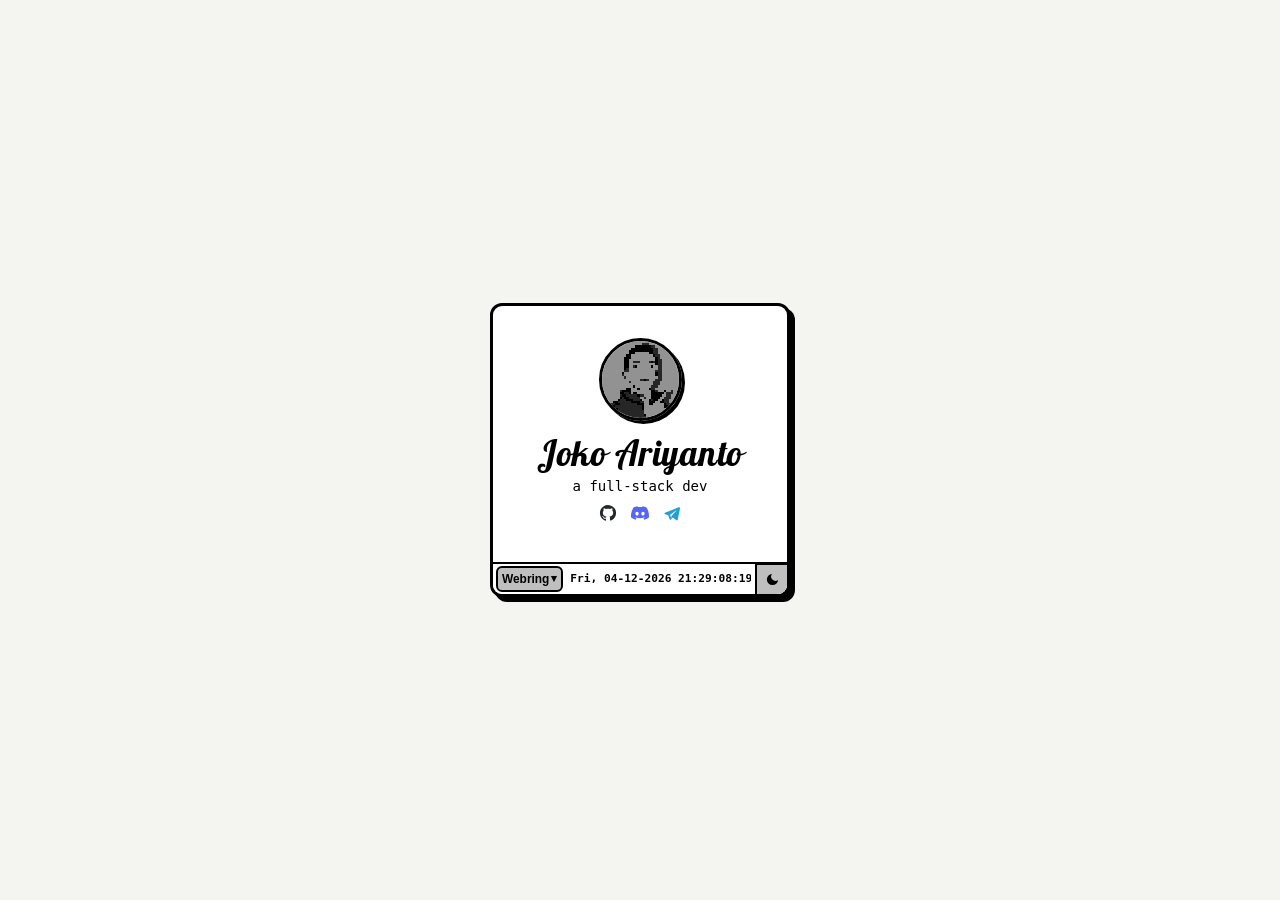
<file: index.html>
<!DOCTYPE html><html lang="en"><head><meta charset="UTF-8"><meta name="viewport" content="width=device-width, initial-scale=1.0, maximum-scale=1.0, user-scalable=no"><link rel="icon" href="img/logo.png"><link href="https://fonts.googleapis.com/css2?family=Lobster&display=swap" rel="stylesheet"><title>Joko Ariyanto</title><style>html{font-size:100%}:root{--bg-color:#f4f4f0;--card-bg:#fff;--text-color:#000;--accent-color:#bfbfbf;--border-color:#000;--shadow-color:#000;--disabled-item-color:#888888}[data-theme=night]{--bg-color:#121212;--card-bg:#1e1e1e;--text-color:#fff;--accent-color:#bfbfbf;--border-color:#fff;--shadow-color:#fff;--disabled-item-color:#777777}body{height:100vh;display:grid;place-content:center;background:var(--bg-color);color:var(--text-color);text-align:center;font-family:monospace,sans-serif;font-size:.875rem;margin:0;overflow:hidden;transition:background .3s ease,color .3s ease}body.gb{min-height:100vh;display:flex;flex-direction:column;justify-content:flex-start;align-items:center;margin:0;padding:24px 10px;box-sizing:border-box;overflow-y:auto!important;overflow-x:hidden!important}p{margin:0 0 .6rem}a{color:var(--text-color);text-decoration:none;font-weight:700}a:hover{background:var(--accent-color);color:#000}#container{width:300px;max-width:88vw;padding:2rem 15px 1.8rem 15px;box-sizing:border-box;background:var(--card-bg);border:3px solid var(--border-color);box-shadow:5px 5px 0 var(--shadow-color);border-radius:12px;display:flex;flex-direction:column;align-items:center;position:relative;overflow:hidden;transition:background .3s ease,border .3s ease,box-shadow .3s ease}body.gb #container{width:450px!important;max-width:92vw!important;height:auto!important;max-height:none!important;overflow:visible!important;margin:auto auto!important;border:3px solid var(--border-color,#000000)!important;box-shadow:5px 5px 0 var(--shadow-color,#000000)!important;border-radius:12px!important}body.gb #container .bottom-navbar{border-bottom-left-radius:9px;border-bottom-right-radius:9px}body.gb #container .bottom-navbar .theme-btn{border-bottom-right-radius:9px}.nav-line{height:30px;flex:1 1 auto;min-width:40px;box-sizing:border-box;overflow:hidden;position:relative;display:flex;align-items:center;white-space:nowrap;cursor:pointer;user-select:none}.marquee-text{position:absolute;left:0;font-size:80%;font-weight:700;color:var(--text-color);animation:marquee 8s linear infinite}.nav-line.paused .marquee-text{animation-play-state:paused}@keyframes marquee{0%{transform:translateX(180px)}100%{transform:translateX(-100%)}}.bottom-navbar .theme-btn{width:32px;height:32px;flex:0 0 32px;background:var(--accent-color);border-top:2px solid var(--border-color);border-left:2px solid var(--border-color);border-right:none;border-bottom:none;border-radius:0 0 9px 0;cursor:pointer;display:grid;place-content:center;padding:0;margin:0;box-sizing:border-box;transition:background .2s ease,color .2s ease}.bottom-navbar .theme-btn:hover{background:var(--card-bg);color:var(--text-color)}.bottom-navbar .theme-btn svg{width:15px;height:15px}#avatar{image-rendering:pixelated;height:5.5em;width:5.5em;object-fit:cover;border:3px solid var(--border-color);border-radius:50%;margin-bottom:.6rem;box-shadow:3px 3px 0 var(--shadow-color);transition:transform .1s ease,box-shadow .1s ease}#avatar:hover{transform:translateY(2px);box-shadow:none}#title{margin:0 0 .2rem;font-size:2.2rem;font-family:'Lobster',cursive;font-weight:400;letter-spacing:.5px}.social-icons{display:inline-flex;gap:14px;justify-content:center;align-items:center;margin:0 0 1.5rem}.social-icons a{display:inline-flex;padding:0;background:#fff0;border:none;border-radius:0;box-shadow:none;transition:transform .15s ease,opacity .15s ease}.social-icons a:hover{background:#fff0;transform:translateY(-2px);opacity:.8;padding:0;box-shadow:none}.social-github svg{fill:#24292e}[data-theme=night] .social-github svg{fill:#fff}.social-discord svg{fill:#5865F2}.social-telegram svg{fill:#229ED9}.social-icons svg{width:18px;height:18px;transition:fill .2s ease}@keyframes fadeIn{from{opacity:0;transform:translateY(5px)}to{opacity:1;transform:translateY(0)}}.dropdown{position:relative;display:inline-block;vertical-align:middle}.drop-btn{background:var(--card-bg);color:var(--text-color);border:2px solid var(--border-color);border-radius:6px;height:26px;padding:0 4px;font-size:85%;font-weight:700;cursor:pointer;display:inline-flex;align-items:center;gap:2px;box-shadow:none;transition:background .1s ease;box-sizing:border-box}.drop-btn:hover{background:var(--accent-color);color:#000}@keyframes blinkArrow{0%,100%{opacity:1}50%{opacity:.2}}.drop-arrow{font-size:90%;line-height:1;display:inline-block;animation:blinkArrow 1.2s infinite ease-in-out}.drop-menu{display:none;position:absolute;background:var(--card-bg);border:2px solid var(--border-color);border-radius:6px;z-index:99999;text-align:left;box-sizing:border-box;min-width:84px}.drop-menu.show{font-size:85%;display:block;animation:fadeIn .3s ease forwards}.drop-menu div{padding:7px 9px;cursor:pointer;color:var(--text-color);font-size:85%;font-weight:700;border-bottom:1px solid var(--border-color)}.drop-menu div.disabled-item{color:var(--disabled-item-color);opacity:.65}.drop-menu div.disabled-item:hover{background:#fff0;color:var(--disabled-item-color)}.drop-menu div:last-child{border-bottom:none}.drop-menu div:not(.disabled-item):hover{background:var(--accent-color);color:#000}.bottom-navbar{width:calc(100% + 30px);margin-left:-15px;margin-right:-15px;margin-bottom:-1.8rem;margin-top:1rem;padding:0 0 0 3px;display:flex;align-items:center;justify-content:space-between;gap:4px;background:var(--card-bg);border-top:2px solid var(--border-color);box-sizing:border-box;height:32px}.bottom-navbar .nav-left{display:flex;align-items:center;gap:3px;flex:0 0 auto}.bottom-navbar .wr-icon-btn{display:inline-flex;align-items:center;justify-content:center;height:26px;width:26px;padding:0;background:var(--accent-color);border:2px solid var(--border-color);border-radius:6px;box-shadow:none;transition:background .2s ease;color:#000;box-sizing:border-box}.bottom-navbar .wr-icon-btn:hover{background:var(--card-bg);color:var(--text-color)}.bottom-navbar .wr-icon-btn svg{width:15px;height:15px;stroke:currentColor}.fade-anim{opacity:1;visibility:visible;transition:opacity .3s ease,visibility .3s ease}.fade-anim.hidden{opacity:0;visibility:hidden;pointer-events:none;width:0;overflow:hidden;margin:0;padding:0}#giscus-wrapper{width:100%;text-align:left;box-sizing:border-box;padding:0 5px}@media (min-width:768px){#giscus-wrapper{padding:0 20px!important}}</style></head><body><div id="container"><img id="avatar" src="img/logo.png" alt="Avatar"><h1 id="title">Joko Ariyanto</h1><p>a full-stack dev</p><p class="social-icons"><a href="https://github.com/jokoarynt" target="_blank" title="GitHub" class="social-github"><svg viewBox="0 0 24 24"><path d="M12 1.25C6.06 1.25 1.25 6.06 1.25 12c0 4.75 3.08 8.78 7.35 10.2.54.1.74-.23.74-.52 0-.26-.01-1.12-.01-2.03-2.99.65-3.62-1.27-3.62-1.27-.49-1.24-1.19-1.57-1.19-1.57-.98-.67.07-.65.07-.65 1.08.08 1.65 1.11 1.65 1.11.96 1.64 2.51 1.17 3.12.89.1-.7.37-1.17.68-1.44-2.39-.27-4.9-1.19-4.9-5.31 0-1.17.42-2.13 1.11-2.88-.11-.27-.48-1.37.11-2.85 0 0 .9-.29 2.95 1.1.86-.24 1.78-.36 2.69-.36.91 0 1.83.12 2.69.36 2.05-1.39 2.95-1.1 2.95-1.1.59 1.48.22 2.58.11 2.85.69.75 1.11 1.71 1.11 2.88 0 4.13-2.52 5.04-4.92 5.3.38.33.73.98.73 1.98 0 1.43-.01 2.58-.01 2.93 0 .29.19.62.74.51 4.27-1.42 7.35-5.45 7.35-10.2 0-5.94-4.81-10.75-10.75-10.75z"/></svg></a><a href="https://discord.com/users/1559719492014186618" target="_blank" title="Discord" class="social-discord"><svg viewBox="0 0 24 24"><path d="M20.317 4.37a19.791 19.791 0 00-4.885-1.515.074.074 0 00-.079.037c-.21.375-.444.864-.608 1.25a18.27 18.27 0 00-5.487 0 12.64 12.64 0 00-.617-1.25.077.077 0 00-.079-.037A19.736 19.736 0 003.677 4.37a.07.07 0 00-.032.027C.533 9.046-.32 13.58.099 18.057a.082.082 0 00.031.057 19.9 19.9 0 005.993 3.03.078.078 0 00.084-.028c.462-.63.874-1.295 1.226-1.994.021-.041.001-.09-.041-.106a13.107 13.107 0 01-1.872-.892.077.077 0 01-.008-.128 10.2 10.2 0 00.372-.292.074.074 0 01.077-.01c3.927 1.793 8.18 1.793 12.061 0a.074.074 0 01.078.01c.12.098.246.198.373.292a.077.077 0 01-.006.127 12.299 12.299 0 01-1.873.892.077.077 0 00-.041.107c.36.698.772 1.362 1.225 1.993a.076.076 0 00.084.028 19.839 19.839 0 006.002-3.03.077.077 0 00.032-.054c.5-5.177-.838-9.674-3.549-13.66a.061.061 0 00-.031-.028zM8.02 15.33c-1.183 0-2.157-1.085-2.157-2.419 0-1.333.956-2.419 2.157-2.419 1.21 0 2.176 1.096 2.157 2.42 0 1.333-.956 2.418-2.157 2.418zm7.975 0c-1.183 0-2.157-1.085-2.157-2.419 0-1.333.955-2.419 2.157-2.419 1.21 0 2.176 1.096 2.157 2.42 0 1.333-.946 2.418-2.157 2.418z"/></svg></a><a href="https://jokoarynt.t.me" target="_blank" title="Telegram" class="social-telegram"><svg viewBox="0 0 24 24"><path d="M22.05 4.66a1.05 1.05 0 0 0-1.12-.17L2.64 11.54a1.05 1.05 0 0 0 .06 1.97l4.43 1.48 1.66 5.29a1.05 1.05 0 0 0 1.79.41l2.53-2.58 4.86 3.57a1.05 1.05 0 0 0 1.65-.63l3.1-15.4a1.05 1.05 0 0 0-.67-1.28zM9.49 14.37l9.29-6.64-7.43 8.21-.31 3.09-1.55-4.66z"/></svg></a></p><nav class="bottom-navbar"><div class="nav-left webring-container"><span class="dropdown" id="customDropdown"><button class="drop-btn" id="dropBtn" onclick="toggleDropdown(event)"><span id="dropLabel">Webring</span><span class="drop-arrow">&#9662;</span></button></span><div id="wrActionButtons" class="fade-anim hidden" style="display:inline-flex;align-items:center;gap:3px;"><a id="wr-site" class="wr-icon-btn" href="#" target="_blank" title="Webring info"><svg viewBox="0 0 24 24" fill="none" stroke="currentColor" stroke-width="2.5" stroke-linecap="round" stroke-linejoin="round"><path d="M9.09 9a3 3 0 0 1 5.83 1c0 2-3 3-3 3"/><line x1="12" y1="17" x2="12.01" y2="17"/></svg></a><a id="wr-prev" class="wr-icon-btn" href="#" target="_top" title="Previous"><svg viewBox="0 0 24 24" fill="none" stroke="currentColor" stroke-width="2"><polyline points="15 18 9 12 15 6"/></svg></a><span id="wr-rnd-wrapper" style="display:inline-flex;"><a id="wr-rnd" class="wr-icon-btn" href="#" target="_top" title="Random"><svg viewBox="0 0 24 24" fill="none" stroke="currentColor" stroke-width="2"><polyline points="16 3 21 3 21 8"/><line x1="4" y1="20" x2="21" y2="3"/><polyline points="21 16 21 21 16 21"/><line x1="15" y1="15" x2="21" y2="21"/><line x1="4" y1="4" x2="9" y2="9"/></svg></a></span><a id="wr-next" class="wr-icon-btn" href="#" target="_top" title="Next"><svg viewBox="0 0 24 24" fill="none" stroke="currentColor" stroke-width="2"><polyline points="9 18 15 12 9 6"/></svg></a></div></div><div class="nav-line" id="navLine"><span class="marquee-text" id="dateTimeMarquee"></span></div><button class="theme-btn" id="themeBtn" onclick="toggleTheme()" title="Change Theme"><svg id="themeIcon" viewBox="0 0 24 24"></svg></button></nav></div><div class="drop-menu" id="dropMenu"><div class="disabled-item" onclick="changeWebring('0')">Webring</div><div onclick="changeWebring('1')">Foxwells</div><div class="disabled-item" onclick="changeWebring('2')">Kanring</div><div onclick="changeWebring('3')">No AI</div><div onclick="changeWebring('4')">Octo Ring</div><div onclick="changeWebring('5')">Tokukatsu</div><div onclick="changeWebring('6')">Roboring</div></div><script>function updateDateTime(){const now=new Date();const weekday=now.toLocaleDateString('en-US',{weekday:'short'});const day=String(now.getDate()).padStart(2,'0');const month=String(now.getMonth()+1).padStart(2,'0');const year=now.getFullYear();const hours=String(now.getHours()).padStart(2,'0');const minutes=String(now.getMinutes()).padStart(2,'0');const seconds=String(now.getSeconds()).padStart(2,'0');const milliseconds=String(now.getMilliseconds()).padStart(3,'0').slice(0,2);const formattedString=`${weekday}, ${day}-${month}-${year} ${hours}:${minutes}:${seconds}:${milliseconds}`;const marquee=document.getElementById('dateTimeMarquee');if(marquee){marquee.textContent=formattedString}} let timerInterval=null;let isManualPaused=!1;function startTimer(){if(!timerInterval){timerInterval=setInterval(updateDateTime,50)}} function stopTimer(){clearInterval(timerInterval);timerInterval=null} updateDateTime();startTimer();const navLine=document.getElementById('navLine');if(navLine){navLine.addEventListener('mouseenter',()=>{if(!isManualPaused){stopTimer();navLine.classList.add('paused')}});navLine.addEventListener('mouseleave',()=>{if(!isManualPaused){updateDateTime();startTimer();navLine.classList.remove('paused')}});navLine.addEventListener('click',()=>{isManualPaused=!isManualPaused;if(isManualPaused){stopTimer();navLine.classList.add('paused')}else{updateDateTime();startTimer();navLine.classList.remove('paused')}})} function toggleDropdown(e){if(e&&e.stopPropagation)e.stopPropagation();const btn=document.getElementById('dropBtn');const menu=document.getElementById('dropMenu');if(menu.classList.contains('show')){menu.classList.remove('show')}else{const rect=btn.getBoundingClientRect();menu.style.position='fixed';menu.style.width=rect.width+'px';menu.style.left=rect.left+'px';menu.classList.add('show');const menuHeight=menu.offsetHeight;menu.style.top=(rect.top-menuHeight-4)+'px'}} window.addEventListener('click',(e)=>{const menu=document.getElementById('dropMenu');const btn=document.getElementById('dropBtn');if(menu&&menu.classList.contains('show')&&!btn.contains(e.target)){menu.classList.remove('show')}});function changeWebring(val){const names={'0':'Webring','1':'Foxwells','2':'Kanring','3':'No AI','4':'Octo Ring','5':'Tokukatsu','6':'Roboring',};const sites={'0':'#','1':'https://foxwells.garden/webring/','2':'https://ring.kan.sh','3':'https://baccyflap.com/noai','4':'https://octo-ring.com/','5':'https://tokuring.nekoweb.org','6':'https://stellophiliac.github.io/roboring/',};const prevs={'0':'#','1':'https://foxwells.garden/webring/?prv&s=jokoarynt','2':'https://ring.kan.sh/members/jokoarynt/prev','3':'https://baccyflap.com/noai/?prv&s=jok','4':'https://octo-ring.com/p/jokoarynt/prev','5':'https://tokuring.nekoweb.org?action=previous','6':'https://stellophiliac.github.io/roboring/jokoarynt/previous',};const rnds={'0':'#','1':'https://foxwells.garden/webring/?rnd','3':'https://baccyflap.com/noai/?rnd','4':'https://octo-ring.com/p/jokoarynt/random','5':'https://tokuring.nekoweb.org?action=random',};const nexts={'0':'#','1':'https://foxwells.garden/webring/?nxt&s=jokoarynt','2':'https://ring.kan.sh/members/jokoarynt/next','3':'https://baccyflap.com/noai/?nxt&s=jok','4':'https://octo-ring.com/p/jokoarynt/next','5':'https://tokuring.nekoweb.org?action=next','6':'https://stellophiliac.github.io/roboring/jokoarynt/next',};const actionButtons=document.getElementById('wrActionButtons');const dropBtn=document.getElementById('dropBtn');if(val==='0'){actionButtons.classList.add('hidden');if(dropBtn){dropBtn.style.background='#bfbfbf';dropBtn.style.color='#000'}}else{actionButtons.classList.remove('hidden');if(dropBtn){dropBtn.style.background='';dropBtn.style.color=''} document.getElementById('wr-site').href=sites[val]||sites['1'];document.getElementById('wr-prev').href=prevs[val]||prevs['1'];document.getElementById('wr-next').href=nexts[val]||nexts['1'];const rndWrapper=document.getElementById('wr-rnd-wrapper');if(val==='2'||val==='6'){rndWrapper.style.display='none'}else{rndWrapper.style.display='inline-flex';document.getElementById('wr-rnd').href=rnds[val]||rnds['1']}} document.getElementById('dropLabel').textContent=names[val]||'Webring';localStorage.setItem('selectedWebring',val);const menu=document.getElementById('dropMenu');if(menu)menu.classList.remove('show');} function updateThemeIcon(isNight){const icon=document.getElementById('themeIcon');if(!icon)return;if(isNight){icon.innerHTML='<circle cx="12" cy="12" r="5"></circle><line x1="12" y1="1" x2="12" y2="3"></line><line x1="12" y1="21" x2="12" y2="23"></line><line x1="4.22" y1="4.22" x2="5.64" y2="5.64"></line><line x1="18.36" y1="18.36" x2="19.78" y2="19.78"></line><line x1="1" y1="12" x2="3" y2="12"></line><line x1="21" y1="12" x2="23" y2="12"></line><line x1="4.22" y1="19.78" x2="5.64" y2="18.36"></line><line x1="18.36" y1="5.64" x2="19.78" y2="4.22"></line>';icon.setAttribute('fill','none');icon.setAttribute('stroke','currentColor');icon.setAttribute('stroke-width','2')}else{icon.innerHTML='<path d="M21 12.79A9 9 0 1 1 11.21 3 7 7 0 0 0 21 12.79z"></path>';icon.setAttribute('fill','#000');icon.removeAttribute('stroke');icon.removeAttribute('stroke-width')}} function updateGiscusTheme(){const iframe=document.querySelector('iframe.giscus-frame');if(iframe){iframe.contentWindow.postMessage({giscus:{setConfig:{theme:'https://joko.my.id/gb/style.min.css'}}},'https://giscus.app')}} function toggleTheme(){const isNight=document.documentElement.getAttribute('data-theme')==='night';if(isNight){document.documentElement.removeAttribute('data-theme');localStorage.setItem('theme','light');updateThemeIcon(!1)}else{document.documentElement.setAttribute('data-theme','night');localStorage.setItem('theme','night');updateThemeIcon(!0)} updateGiscusTheme()} document.addEventListener('DOMContentLoaded',()=>{const savedRing=localStorage.getItem('selectedWebring')||'0';changeWebring(savedRing);const savedTheme=localStorage.getItem('theme');let isNight=!1;if(savedTheme){isNight=(savedTheme==='night')}else{isNight=window.matchMedia('(prefers-color-scheme: dark)').matches} if(isNight){document.documentElement.setAttribute('data-theme','night');updateThemeIcon(!0)}else{document.documentElement.removeAttribute('data-theme');updateThemeIcon(!1)} setTimeout(updateGiscusTheme,1500)})</script></body></html>
</file>
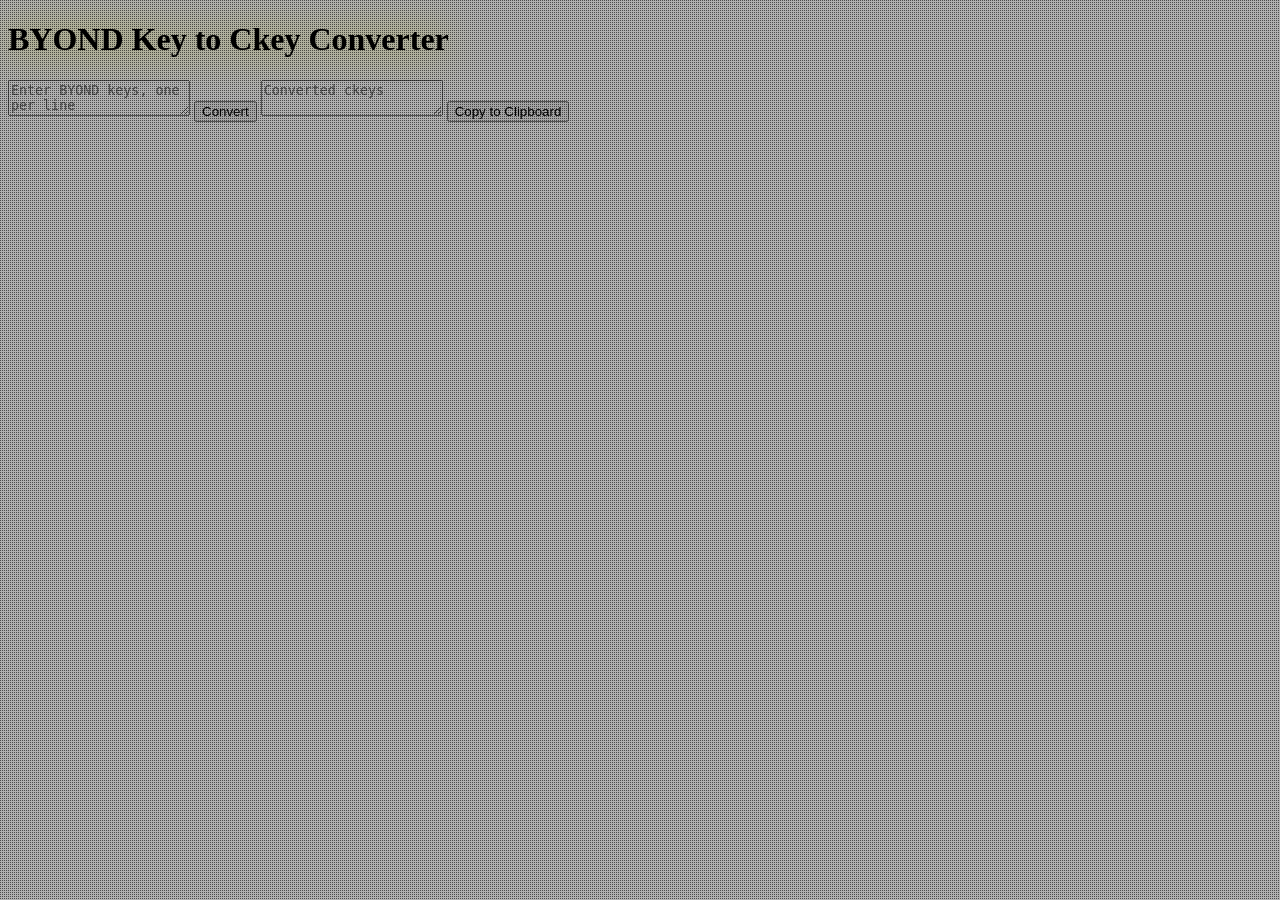
<file: byondkeytockey.html>
<!DOCTYPE html>
<html lang=en>
<head>
  <meta charset=UTF-8>
  <meta name=viewport content="width=device-width, initial-scale=1.0, maximum-scale=1.0, user-scalable=no">
  <link rel=icon href=img/logo.png>
  <link rel=stylesheet href=https://joko.my.id/style.css>
  <title>BYOND Key to Ckey Converter</title>
</head>
<body>
  <div id=container>
    <h1 class=title>BYOND Key to Ckey Converter</h1>
    
    <div class=converter-box>
      <textarea id=input placeholder="Enter BYOND keys, one per line"></textarea>
      <button class=btn onclick=convertKeys()>Convert</button>
      <textarea id=output placeholder="Converted ckeys" readonly></textarea>
      <button class=btn onclick=copyToClipboard()>Copy to Clipboard</button>
    </div>
  </div>

  <i style="position: fixed; inset: 0; pointer-events: none; background: url([data-uri]);"></i>

  <script>
    // logic
    const convertKey = (key) => {
      const keyReplacePattern = /[^\da-z]/g;
      return key.toLowerCase().replaceAll(keyReplacePattern, "").trim();
    };
    
    function convertKeys() {
      const input = document.getElementById("input").value;
      const lines = input.split("\n").map(line => convertKey(line));
      document.getElementById("output").value = lines.join("\n");
    }
    
    function copyToClipboard() {
      const output = document.getElementById("output");
      output.select();
      navigator.clipboard.writeText(output.value);
    }

    // glow
setInterval(() => {
  const titleElements = document.querySelectorAll('.title');
  titleElements.forEach(el => {
    el.style.textShadow = `0 0 ${1.5 + Math.sin(+new Date / 300)}em yellow`;
  });
}, 50);


    // no zoom
    document.addEventListener('gesturestart', e => e.preventDefault());
    document.addEventListener('touchmove', e => {
      if (e.touches.length > 1) e.preventDefault();
    }, { passive: false });

    // 3d tilt
    const container = document.getElementById('container');
    
    window.addEventListener('pointermove', e => {
      if (container) {
        container.style.transform = `perspective(900px) rotateX(${(e.y - innerHeight / 2) / -20}deg) rotateY(${(e.x - innerWidth / 2) / 20}deg)`;
      }
    });
  </script>
</body>
</html>
</file>
